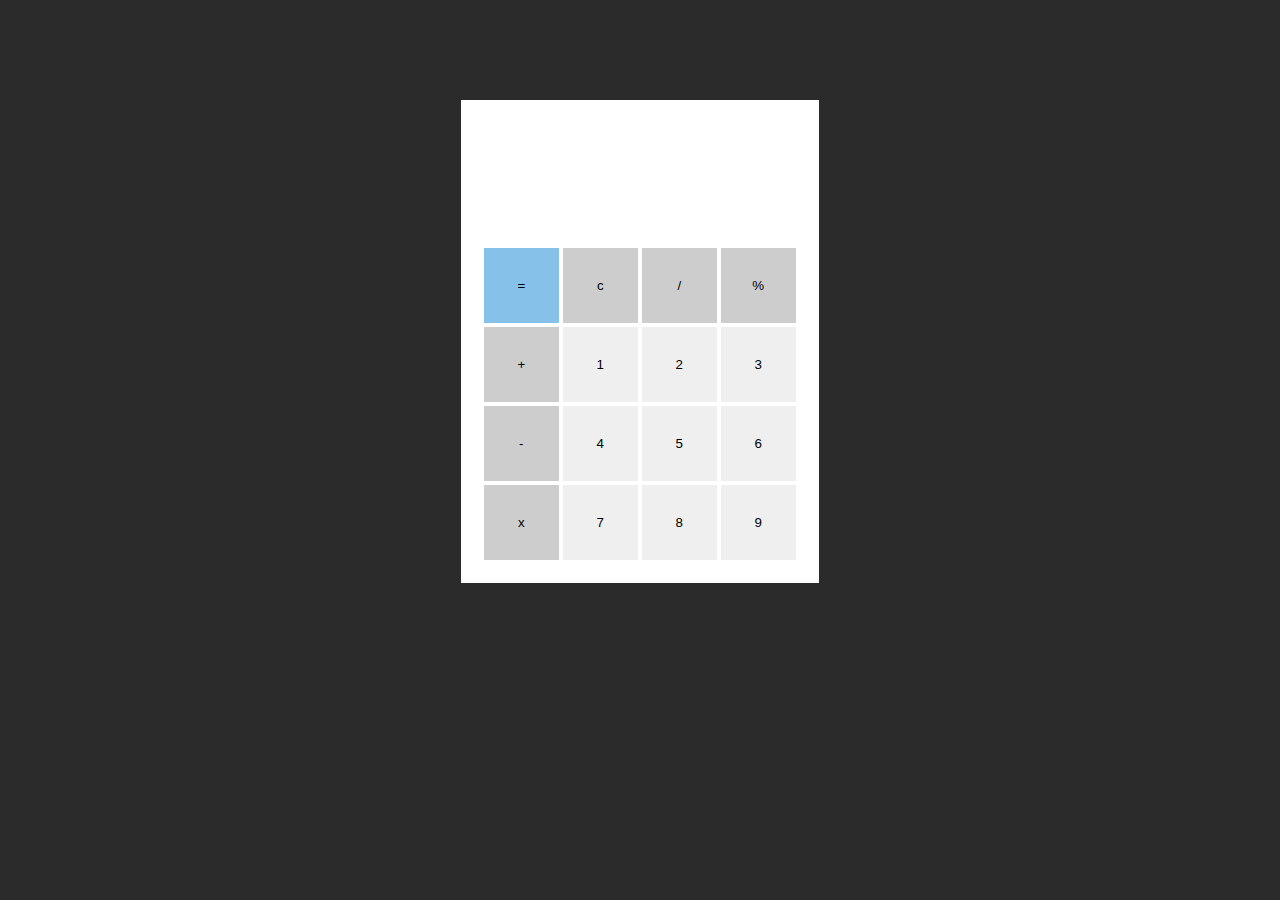
<file: TASKS/calculator/index.html>
<html lang="en">

<head>
    <meta charset="UTF-8">
    <meta name="viewport" content="width=device-width, initial-scale=1.0">
    <link rel="stylesheet" href="style.css">
    <title>Home</title>
</head>

<body>
    <div class="cal-wrap">
        <input type="text" id="edu" class="cal-display">
        <input type="text" id="eds" class="cal-display-sol">
        <table class="cal-table">
            <tr>
                <td><input type="button" value="=" onclick="sol()" class="cal-button cal-sol"></td>
                <td><input type="button" value="c" onclick="clr()" class="cal-button  cal-function"></td>
                <td><input type="button" value="/" onclick="dis('/')" class="cal-button cal-function"></td>
                <td><input type="button" value="%" onclick="dis('%')" class="cal-button cal-function"></td>

            </tr>

            <tr>
                <td><input type="button" value="+" onclick="dis('+')" class="cal-button cal-function"></td>
                <td><input type="button" value="1" onclick="dis('1')" class="cal-button"></td>
                <td><input type="button" value="2" onclick="dis('2')" class="cal-button"></td>
                <td><input type="button" value="3" onclick="dis('3')" class="cal-button"></td>
            </tr>

            <tr>
                <td><input type="button" value="-" onclick="dis('-')" class="cal-button cal-function"></td>
                <td><input type="button" value="4" onclick="dis('4')" class="cal-button"></td>
                <td><input type="button" value="5" onclick="dis('5')" class="cal-button"></td>
                <td><input type="button" value="6" onclick="dis('6')" class="cal-button"></td>
            </tr>

            <tr>
                <td><input type="button" value="x" onclick="dis('x')" class="cal-button cal-function"></td>
                <td><input type="button" value="7" onclick="dis('7')" class="cal-button"></td>
                <td><input type="button" value="8" onclick="dis('8')" class="cal-button"></td>
                <td><input type="button" value="9" onclick="dis('9')" class="cal-button"></td>
            </tr>



        </table>

    </div>
    <script src="script.js"></script>

</body>

</html>
</file>
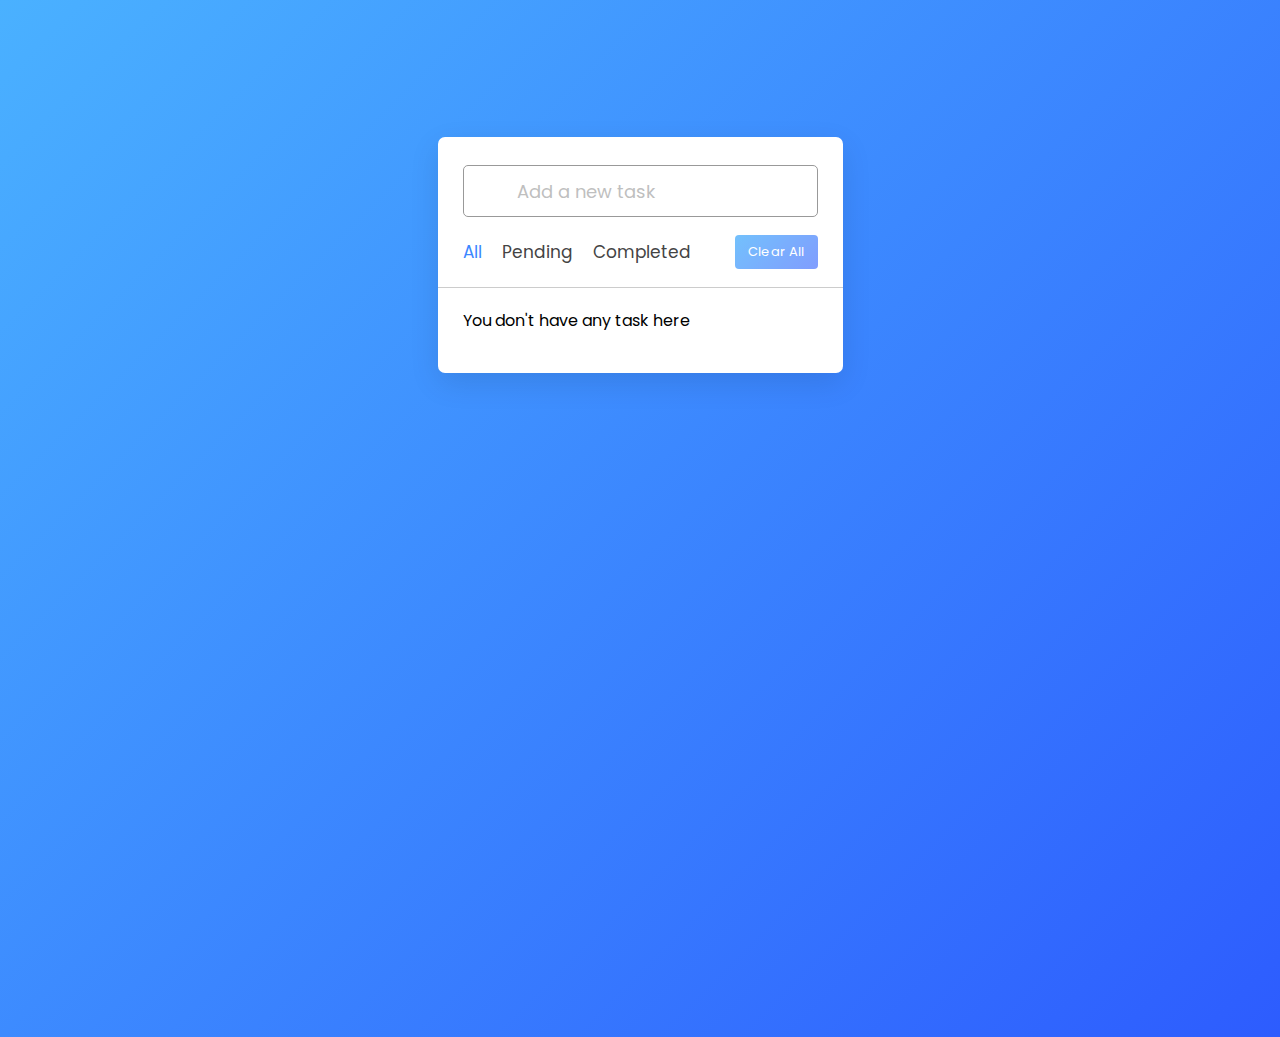
<file: TASKS/ToDo/index.html>
<!DOCTYPE html>
<html lang="en">
<head>
    <meta charset="UTF-8">
    <meta http-equiv="X-UA-Compatible" content="IE=edge">
    <meta name="viewport" content="width=device-width, initial-scale=1.0">
    <title>Document</title>
    <link rel="stylesheet" href="style.css">
    <link rel="stylesheet" href="https://unicons.iconscout.com/release/v4.0.0/css/line.css">
    <link rel="preconnect" href="https://fonts.googleapis.com">
	<link rel="preconnect" href="https://fonts.gstatic.com" crossorigin>
</head>
<body>
    <div class="wrapper">
        <div class="task-input">
            <input type="text" placeholder="Add a new task">
        </div>
        <div class="controls">
            <div class="filters">
                <span class="active" id="all">All</span>
                <span id="pending">Pending</span>
                <span id="completed">Completed</span>
            </div>
            <button class="clear-btn">Clear All</button>
        </div>
        <ul class="task-box"></ul>
    </div>
    <script src="script.js"></script>
</body>
</html>
</file>
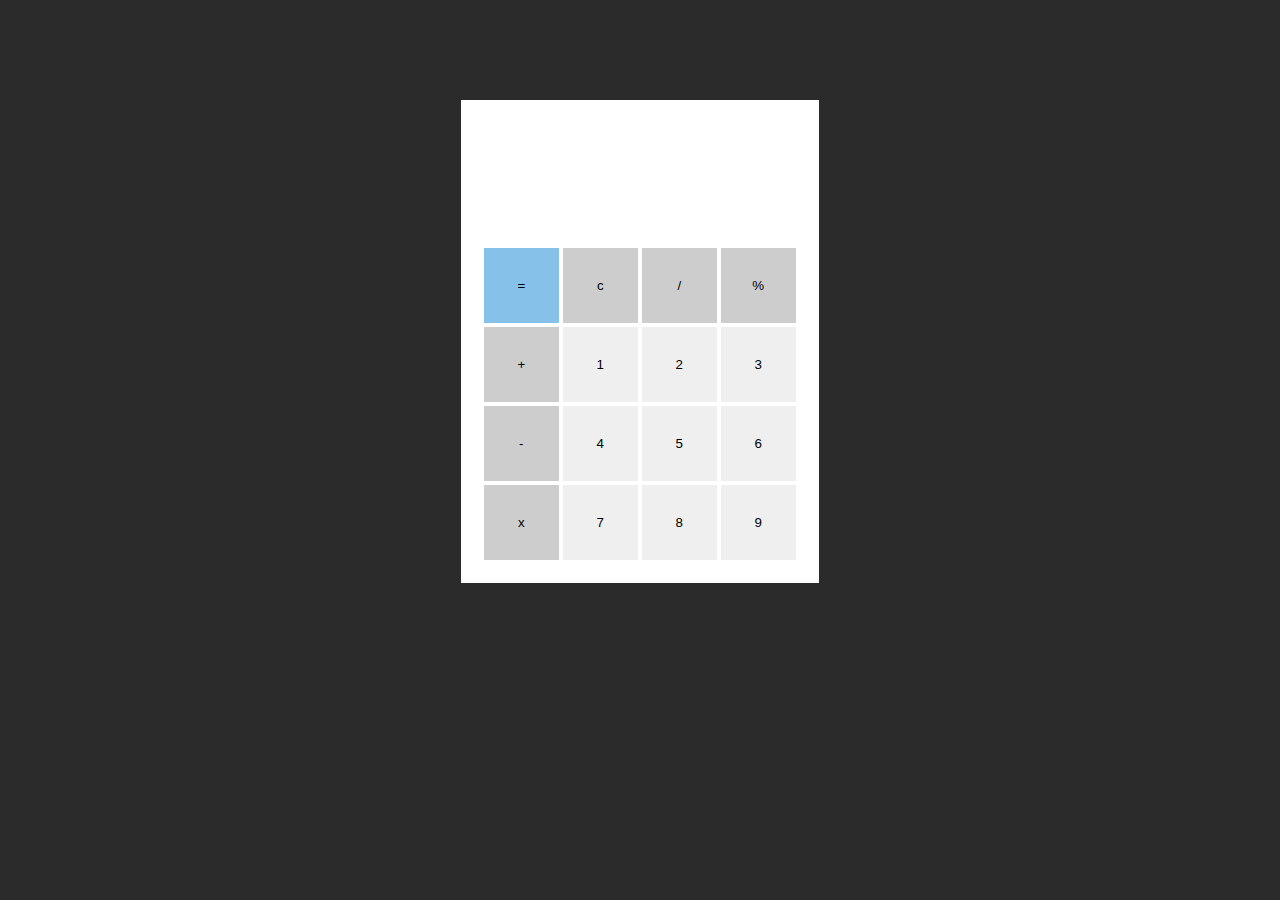
<file: TASKS/calculator/calculator.html>
<html lang="en">

<head>
    <meta charset="UTF-8">
    <meta name="viewport" content="width=device-width, initial-scale=1.0">
    <link rel="stylesheet" href="style.css">
    <title>Home</title>
</head>

<body>
    <div class="cal-wrap">
        <input type="text" id="edu" class="cal-display">
        <input type="text" id="eds" class="cal-display-sol">
        <table class="cal-table">
            <tr>
                <td><input type="button" value="=" onclick="sol()" class="cal-button cal-sol"></td>
                <td><input type="button" value="c" onclick="clr()" class="cal-button  cal-function"></td>
                <td><input type="button" value="/" onclick="dis('/')" class="cal-button cal-function"></td>
                <td><input type="button" value="%" onclick="dis('%')" class="cal-button cal-function"></td>

            </tr>

            <tr>
                <td><input type="button" value="+" onclick="dis('+')" class="cal-button cal-function"></td>
                <td><input type="button" value="1" onclick="dis('1')" class="cal-button"></td>
                <td><input type="button" value="2" onclick="dis('2')" class="cal-button"></td>
                <td><input type="button" value="3" onclick="dis('3')" class="cal-button"></td>
            </tr>

            <tr>
                <td><input type="button" value="-" onclick="dis('-')" class="cal-button cal-function"></td>
                <td><input type="button" value="4" onclick="dis('4')" class="cal-button"></td>
                <td><input type="button" value="5" onclick="dis('5')" class="cal-button"></td>
                <td><input type="button" value="6" onclick="dis('6')" class="cal-button"></td>
            </tr>

            <tr>
                <td><input type="button" value="x" onclick="dis('x')" class="cal-button cal-function"></td>
                <td><input type="button" value="7" onclick="dis('7')" class="cal-button"></td>
                <td><input type="button" value="8" onclick="dis('8')" class="cal-button"></td>
                <td><input type="button" value="9" onclick="dis('9')" class="cal-button"></td>
            </tr>



        </table>

    </div>
    <script src="script.js"></script>

</body>

</html>
</file>
<file: TASKS/calculator/style.css>
body{
    margin: 0px;
    background-color: #2b2b2b;
}

.cal-wrap{
    width: 318.4px;
    margin: 100px auto;
    padding: 20px;
    background-color: white;
}

.cal-function{
    background-color: #cdcdcd;
}

.cal-button{
    height: 75px;
    width: 75px;
    border: 0px;
}

.cal-button:hover{
    background-color: grey;
}

.cal-display{
    height: 75px;
    width: 100%;
    border: 0px;
    text-align: right;
    font-size: 25px;
    font-weight: 400;
    color: grey;
}

.cal-display-sol{
    height: 50px;
    width: 100%;
    border: 0px;
    text-align: right;
    font-size: 40px;
    font-weight: 400;
}

.cal-sol{
    background-color: #85c1e8;
}

.cal-sol:hover{
    background-color: #1fa7ff;
}
</file>
<file: TASKS/ToDo/style.css>
@import url('https://fonts.googleapis.com/css2?family=Poppins:wght@400;500;600;700&display=swap');
*{
  margin: 0;
  padding: 0;
  box-sizing: border-box;
  font-family: 'Poppins', sans-serif;
}
body{
  width: 100%;
  height: 100vh;
  overflow: hidden;
  background: linear-gradient(135deg, #4AB1FF, #2D5CFE);
}
::selection{
  color: #fff;
  background: #3C87FF;
}
.wrapper{
  max-width: 405px;
  padding: 28px 0 30px;
  margin: 137px auto;
  background: #fff;
  border-radius: 7px;
  box-shadow: 0 10px 30px rgba(0,0,0,0.1);
}
.task-input{
  height: 52px;
  padding: 0 25px;
  position: relative;
}
.task-input img{
  top: 50%;
  position: absolute;
  transform: translate(17px, -50%);
}
.task-input input{
  height: 100%;
  width: 100%;
  outline: none;
  font-size: 18px;
  border-radius: 5px;
  padding: 0 20px 0 53px;
  border: 1px solid #999;
}
.task-input input:focus,
.task-input input.active{
  padding-left: 52px;
  border: 2px solid #3C87FF;
}
.task-input input::placeholder{
  color: #bfbfbf;
}
.controls, li{
  display: flex;
  align-items: center;
  justify-content: space-between;
}
.controls{
  padding: 18px 25px;
  border-bottom: 1px solid #ccc;
}
.filters span{
  margin: 0 8px;
  font-size: 17px;
  color: #444444;
  cursor: pointer;
}
.filters span:first-child{
  margin-left: 0;
}
.filters span.active{
  color: #3C87FF;
}
.controls .clear-btn{
  border: none;
  opacity: 0.6;
  outline: none;
  color: #fff;
  cursor: pointer;
  font-size: 13px;
  padding: 7px 13px;
  border-radius: 4px;
  letter-spacing: 0.3px;
  pointer-events: none;
  transition: transform 0.25s ease;
  background: linear-gradient(135deg, #1798fb 0%, #2D5CFE 100%);
}
.clear-btn.active{
  opacity: 0.9;
  pointer-events: auto;
}
.clear-btn:active{
  transform: scale(0.93);
}
.task-box{
  margin-top: 20px;
  margin-right: 5px;
  padding: 0 20px 10px 25px;
}
.task-box.overflow{
  overflow-y: auto;
  max-height: 300px;
}
.task-box::-webkit-scrollbar{
  width: 5px;
}
.task-box::-webkit-scrollbar-track{
  background: #f1f1f1;
  border-radius: 25px;
}
.task-box::-webkit-scrollbar-thumb{
  background: #e6e6e6;
  border-radius: 25px;
}
.task-box .task{
  list-style: none;
  font-size: 17px;
  margin-bottom: 18px;
  padding-bottom: 16px;
  align-items: flex-start;
  border-bottom: 1px solid #ccc;
}
.task-box .task:last-child{
  margin-bottom: 0;
  border-bottom: 0;
  padding-bottom: 0;
}
.task-box .task label{
  display: flex;
  align-items: flex-start;
}
.task label input{
  margin-top: 7px;
  accent-color: #3C87FF;
}
.task label p{
  user-select: none;
  margin-left: 12px;
  word-wrap: break-word;
}
.task label p.checked{
  text-decoration: line-through;
}
.task-box .settings{
  position: relative;
}
.settings :where(i, li){
  cursor: pointer;
}
.settings .task-menu{
  z-index: 10;
  right: -5px;
  bottom: -65px;
  padding: 5px 0;
  background: #fff;
  position: absolute;
  border-radius: 4px;
  transform: scale(0);
  transform-origin: top right;
  box-shadow: 0 0 6px rgba(0,0,0,0.15);
  transition: transform 0.2s ease;
}
.task-box .task:last-child .task-menu{
  bottom: 0;
  transform-origin: bottom right;
}
.task-box .task:first-child .task-menu{
  bottom: -65px;
  transform-origin: top right;
}
.task-menu.show{
  transform: scale(1);
}
.task-menu li{
  height: 25px;
  font-size: 16px;
  margin-bottom: 2px;
  padding: 17px 15px;
  cursor: pointer;
  justify-content: flex-start;
}
.task-menu li:last-child{
  margin-bottom: 0;
}
.settings li:hover{
  background: #f5f5f5;
}
.settings li i{
  padding-right: 8px;
}

@media (max-width: 400px) {
  body{
    padding: 0 10px;
  }
  .wrapper {
    padding: 20px 0;
  }
  .filters span{
    margin: 0 5px;
  }
  .task-input{
    padding: 0 20px;
  }
  .controls{
    padding: 18px 20px;
  }
  .task-box{
    margin-top: 20px;
    margin-right: 5px;
    padding: 0 15px 10px 20px;
  }
  .task label input{
    margin-top: 4px;
  }
}
</file>
